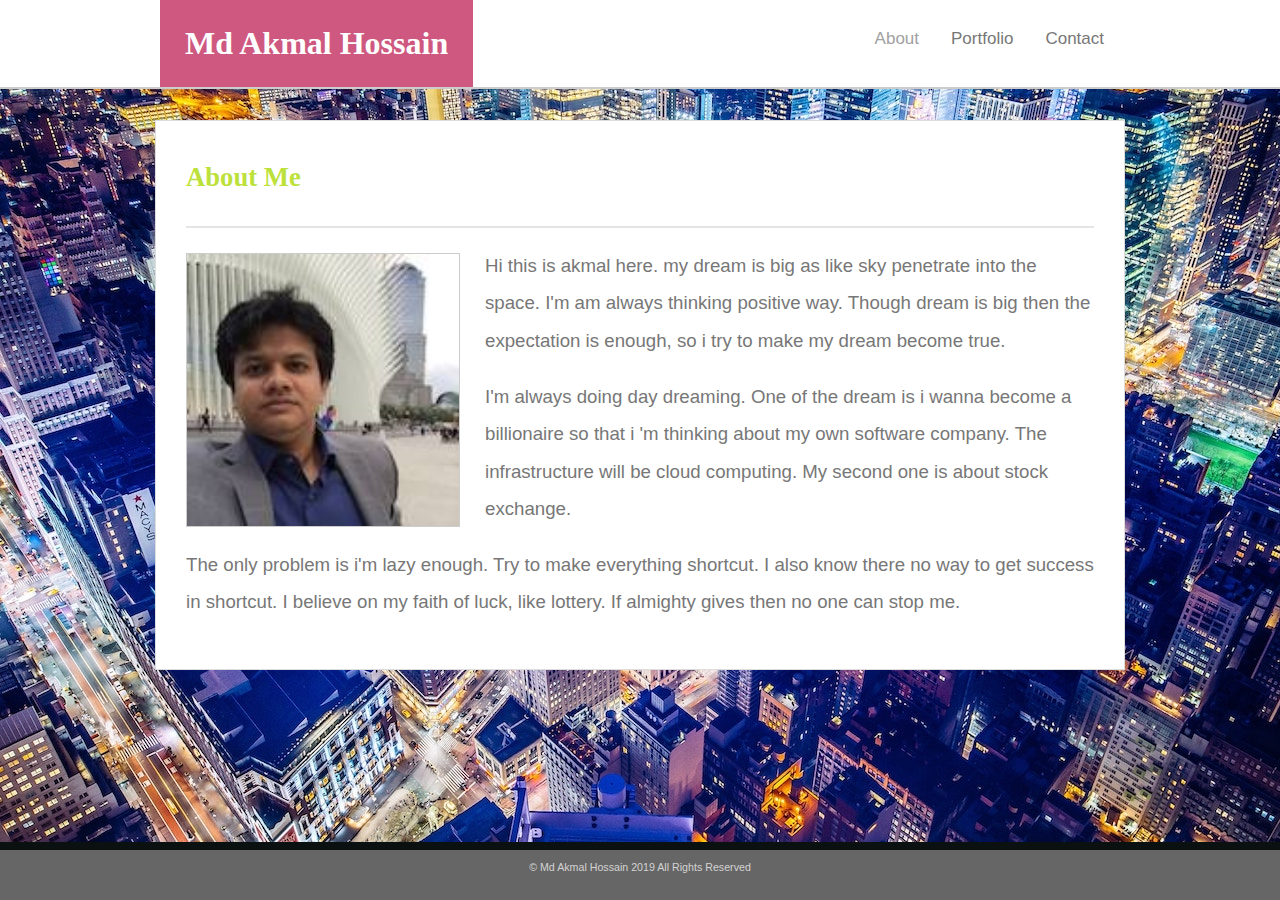
<file: index.html>
<!DOCTYPE html>

<head>

    <link rel="stylesheet" href="assets/css/style.css">
    <title>Md Akmal Hossain</title>

</head>

<body>

    <div class="topnav">
        <div class="headerContent">
            <h1>Md Akmal Hossain</h1>
            <div class="topnav-right">
                <a class="active">About</a>
                <a href="portfolio.html">Portfolio</a>
                <a href="contact.html">Contact</a>
            </div>
        </div>
    </div>



    <div class="contentBox">
        <h2>About Me</h2>
        <hr>
        <div id="floatedImg">
        <img src="assets\images\me.jpg"></div>
        <p>
                Hi this is akmal here. my dream is big as like sky penetrate into the space. I'm am always thinking positive way. Though dream is big then the expectation is enough, so i try to make my dream become true. 
        </p>

        <p>
                I'm always doing day dreaming. One of the dream is i wanna become a billionaire so that i 'm thinking about my own software company. The infrastructure will be cloud computing. My second one is about stock exchange.
        </p>

        <p>
                The only problem is i'm lazy enough. Try to make everything shortcut. I also know there no way to get success in shortcut. I believe on my faith of luck, like lottery. If almighty gives then no one can stop me. 
        </p>
    </div>

    <div class="footerBar">
        <div class="footerContent">
            <p>&copy; Md Akmal Hossain 2019 All Rights Reserved</p>
        </div>
    </div>
    
</body>
</file>
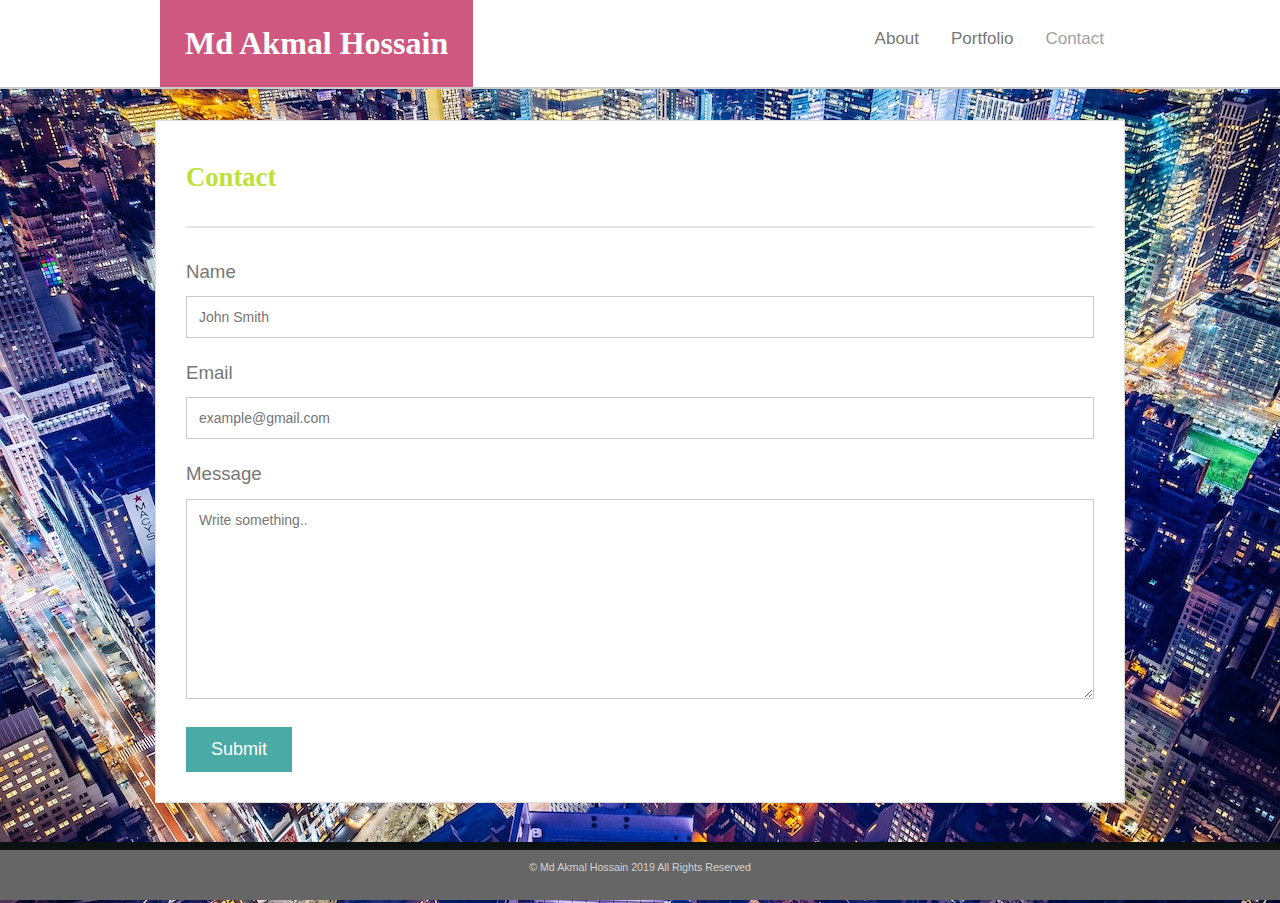
<file: contact.html>
<!DOCTYPE html>

<head>

    <link rel="stylesheet" href="assets/css/style.css">
    <title>Md Akmal Hossain</title>

</head>

<body>

    <div class="topnav">
        <div class="headerContent">
            <h1>Md Akmal Hossain</h1>
            <div class="topnav-right">
                <a href="index.html">About</a>
                <a href="portfolio.html">Portfolio</a>
                <a class="active">Contact</a>
            </div>
        </div>
    </div>

    <div class="contentBox" id="contactForm">
        <h2>Contact</h2>
        <hr>
        <form>
            <label for="name">Name</label>
            <input type="text" id="name" name="name" placeholder="John Smith">

            <label for="email">Email</label>
            <input type="text" id="email" name="email" placeholder="example@gmail.com">

            <label for="Message">Message</label>
            <textarea id="message" name="message" placeholder="Write something.." style="height:200px"></textarea>

            <input type="submit" value="Submit">

        </form>
    </div>

    <div class="footerBar">
        <div class="footerContent">
            <p>&copy; Md Akmal Hossain 2019 All Rights Reserved</p>
        </div>
    </div>

</body>
</file>
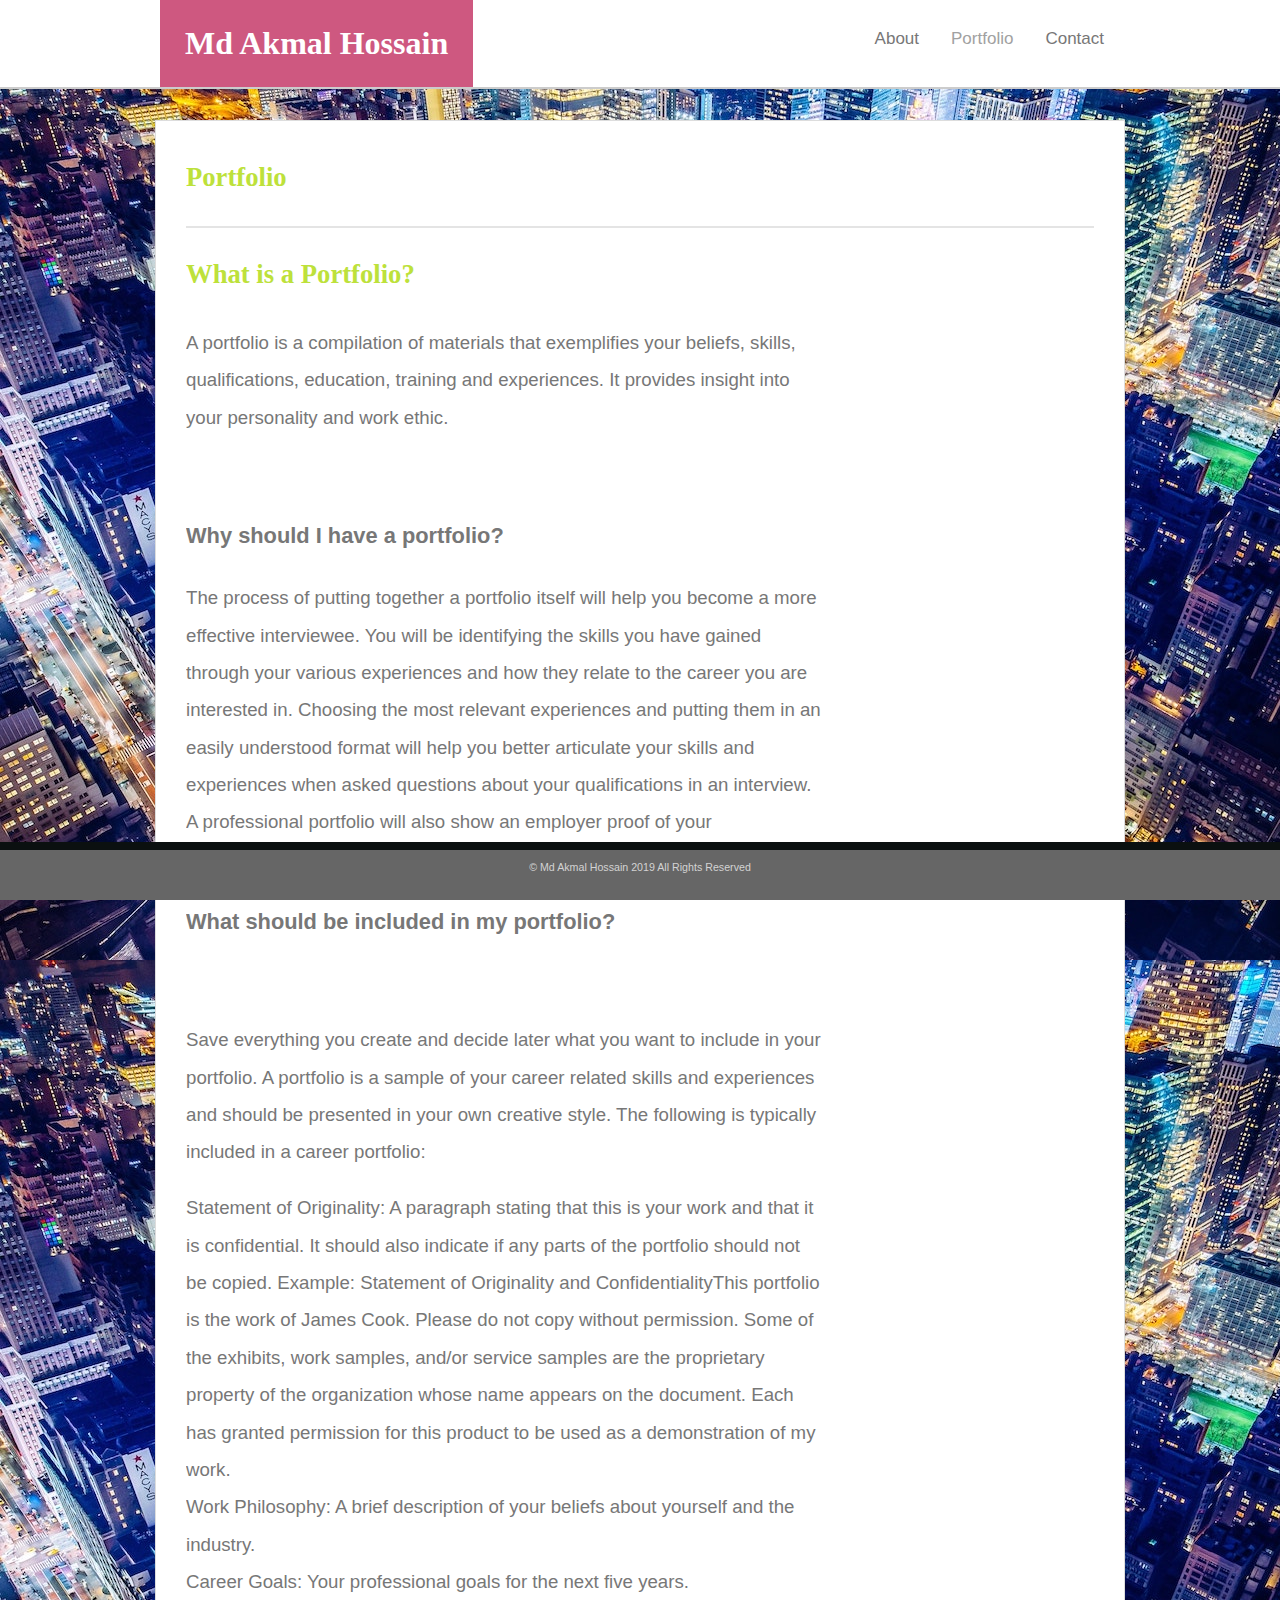
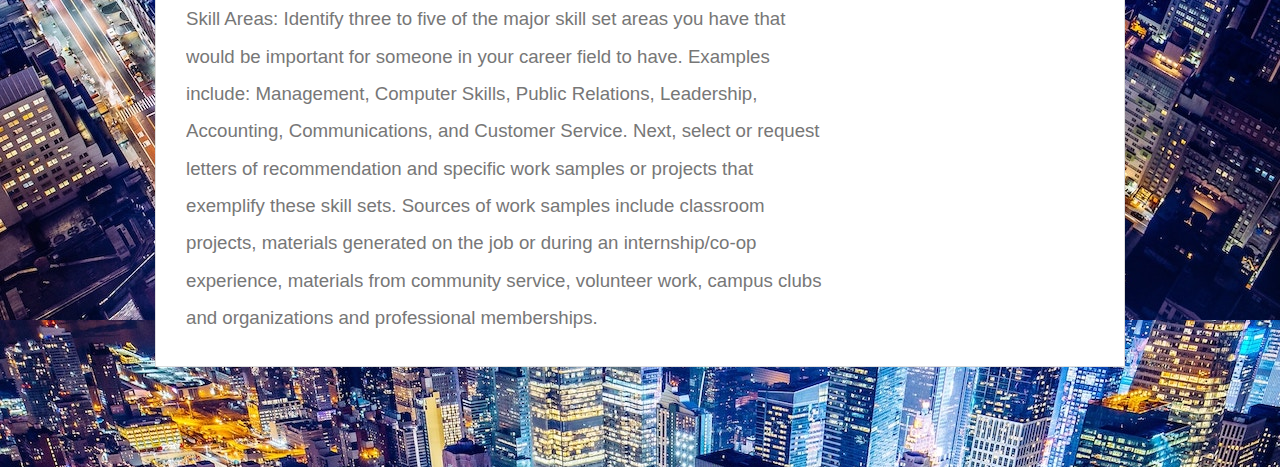
<file: portfolio.html>
<!DOCTYPE html>

<head>

    <link rel="stylesheet" href="assets/css/style.css">
    <title>Md Akmal Hossain - Portfolio</title>

</head>

<body>

    <div class="topnav">
        <div class="headerContent">
            <h1>Md Akmal Hossain</h1>
            <div class="topnav-right">
                <a href="index.html">About</a>
                <a class="active">Portfolio</a>
                <a href="contact.html">Contact</a>
            </div>
        </div>
    </div>

    <div class="contentBox">
        <h2>Portfolio</h2>
        <hr>

        <div class="projectsContainer">
                <h2>What is a Portfolio?</h2>
                <p>A portfolio is a compilation of materials that exemplifies your beliefs, skills, qualifications, education, training and experiences. It provides insight into your personality and work ethic.</p>
                <br>
                <h3>Why should I have a portfolio?</h3>
                <p>
                        The process of putting together a portfolio itself will help you become a more effective interviewee. You will be identifying the skills you have gained through your various experiences and how they relate to the career you are interested in. Choosing the most relevant experiences and putting them in an easily understood format will help you better articulate your skills and experiences when asked questions about your qualifications in an interview. A professional portfolio will also show an employer proof of your organizational, communication, and tangible career related skills.
                </p>
                <h3>
                        What should be included in my portfolio?
                </h3>
<br>
<p>
        Save everything you create and decide later what you want to include in your portfolio. A portfolio is a sample of your career related skills and experiences and should be presented in your own creative style. The following is typically included in a career portfolio:
</p>
            <li>Statement of Originality: A paragraph stating that this is your
                 work and that it is confidential. It should also indicate if any 
                 parts of the portfolio should not be copied.
                    Example: Statement of Originality and ConfidentialityThis
                     portfolio is the work of James Cook. Please do not copy
                      without permission. Some of the exhibits, work samples,
                       and/or service samples are the proprietary property of 
                       the organization whose name appears on the document. Each
                        has granted permission for this product to be used as a demonstration of my work.</li>

<li>Work Philosophy: A brief description of your beliefs about yourself and the industry.</li>
<li>Career Goals: Your professional goals for the next five years.</li>
<li>Skill Areas: Identify three to five of the major skill set areas you have that would be important for someone in your career field to have. Examples include: Management, Computer Skills, Public Relations, Leadership, Accounting, Communications, and Customer Service. Next, select or request letters of recommendation and specific work samples or projects that exemplify these skill sets. Sources of work samples include classroom projects, materials generated on the job or during an internship/co-op experience, materials from community service, volunteer work, campus clubs and organizations and professional memberships.</li>


        </div>


    </div>


    <div class="footerBar">
        <div class="footerContent">
            <p>&copy; Md Akmal Hossain 2019 All Rights Reserved</p>
        </div>
    </div>

</body>
</file>
<file: assets/css/style.css>
body {
     background-image: url("../images/city_wall.jpg");
     background-repeat: repeat; 
}

.topnav {
    background-color: white;
    border-bottom: 2px solid #ccc;
    overflow: hidden;
    width: 100%;
    position: fixed;
    top: 0;
    left: 0;
    margin-bottom: 0;
    z-index:3;
}

.headerContent {
    width: 960px;
    margin: auto;
}

h1 {
    float: left;
    margin-left: 0px;
    background: #ce5880;
    padding: 25px;
    color: white;
    margin-bottom: 0px;
    margin-top: 0px;
}

.topnav a {
  float: left;
  color: #777777;
  text-align: center;
  padding: 14px 16px;
  text-decoration: none;
  font-size: 17px;
  margin-top: 0px;
  margin-bottom: 0px;
  font-family: Arial, Helvetica, sans-serif;
}

.topnav a:hover {
  color: #c7c7c7;
}

.topnav a.active {
  color: #a1a1a1;
}

.topnav-right {
  float: right;
  margin-top: 15px;
  margin-bottom: auto;
  color: #777;
}

.contentBox {
    margin: 120px auto 100px auto;
    width: 908px;
    border: 1px solid #ddd;
    background: white;
    padding: 30px;
    color: #777;
    font-family: Arial, Helvetica, sans-serif;
    line-height: 2;
    font-size: 14pt;
    z-index: 1;
}

h2 {
    color: #bde13b;
    font-family: Georgia, 'Times New Roman', Times, serif;
    font-size: 20pt;
    margin-top: 0px;
}

#floatedImg {
    float: left;
    margin: 15px 25px 0px 0px;
    border: 1px solid #ccc;
    height: 272px;
}

img {
    width: 272px;
    height: 272px;
}


hr {
    border: 1.5px solid #e4e4e4;
}

.footerBar {
    position: fixed;
    bottom: 0;
    left: 0;
    padding: 0px;
    width: 100%;
    height: 50px;
    background: #666;
    border-top: 8px #0b1010 solid;
    text-align: center;
    color: #d3d3d3;
    font-size: 8pt;
    font-family: Arial, Helvetica, sans-serif;
}

.footerContent {
    bottom: 0;
    
}

p.footerContent  {
    margin-bottom: 0px;
    text-align: center;
}

.projectsContainer {
    margin-top: 20px;
    width: 70%;
    z-index: 2;
    overflow: hidden;
}

.projectLink {
    position: relative;
    text-align: center;
    color: white;
    width: 250px;
    height: 170px;
    margin: 20px 40px 20px 0px;
    float: left;
}

.projectImage {
    width: 100%;
    height: 100%;
}

.projectTitle {
    width: 100%;
    font-family: Georgia, 'Times New Roman', Times, serif;
    font-size: 12pt;
    position: absolute;
    bottom: 5px;
    text-align: center;
    background: #4aaaa5;
    color: white;
    padding-top: 5px;
    padding-bottom: 5px;
}

input[type=text], select, textarea {
    width: 100%;
    padding: 12px;  
    border: 1px solid #ccc;
    box-sizing: border-box;
    margin-top: 6px;
    margin-bottom: 16px;
    resize: vertical;
    font-family: Arial, Helvetica, sans-serif;
    font-size:14px;
  }
  
input[type=submit] {
    background-color: #4aaaa5;
    color: white;
    padding: 12px 25px;
    border: none;
    cursor: pointer;
    font-size: 18px;
  }
  
input[type=submit]:hover {
    background-color: #62e2dc;
  }

form {
    padding-top: 15px;
}

@media screen and (max-width: 980px) {
    .contentBox {
        width: 50%;        
        margin-top: 120px;
        margin-left: 5%;
    }
    .headerContent {
        width: 90%;
        margin-left: 5%;
    }    
    .topnav-right {
        float: right;
        margin-top: 15px;
        margin-bottom: auto;
        color: #777;
    }
    body {
      margin: 0px;
    }
    input[type=text], select, textarea {
        margin-top: 0px;
        margin-bottom: 10px;
    }    

    .projectsContainer {
        margin-top:20px;  
        width: 100%;
        z-index: 2;
        overflow: hidden;
        padding: 0px;
    }

    .projectLink {
        width: 40%;
    }
}

@media screen and (max-width: 768px) {
    .contentBox {
        width: 83%;        
        margin-top: 120px;
        margin-left: 5%;
    }

}

@media screen and (max-width: 640px) {
    .topnav {
        border-bottom: 0px;
        background-color: #4aaaa5;
        overflow: hidden;
        width: 100%;
        position: fixed;
        top: 0;
        left: 0;
        margin-bottom: 0;
        margin: auto;
        z-index:3;
    }

    h1 {
        float: left;
        margin-left: 30%;
        background: #4aaaa5;
        padding: 20px;
        color: white;
        width: 100%;
        
    }

    .headerContent {
        width: 100%;
        margin: auto;
        align-items: center;
        justify-content: center;
    }

    .topnav-right {
        padding-top: 10px;
        padding-bottom: 10px;
        padding-left: 30%;
        color: #777;
        background-color: white;
        border-bottom: 2px solid #ccc;
        width: 100%;
        position: fixed;
        top: 62px;
        align-content: center;
    }

    .contentBox {
        width: 83%;        
        margin-top: 180px;
        margin-left: 5%;
    }

    .projectLink {
        width: 100%;
        height: 100%;
    }

    .projectTitle {
        bottom: 25px;
        padding-top: 7px;
        padding-bottom: 7px;
        font-size: 18pt;
    }


}
</file>
